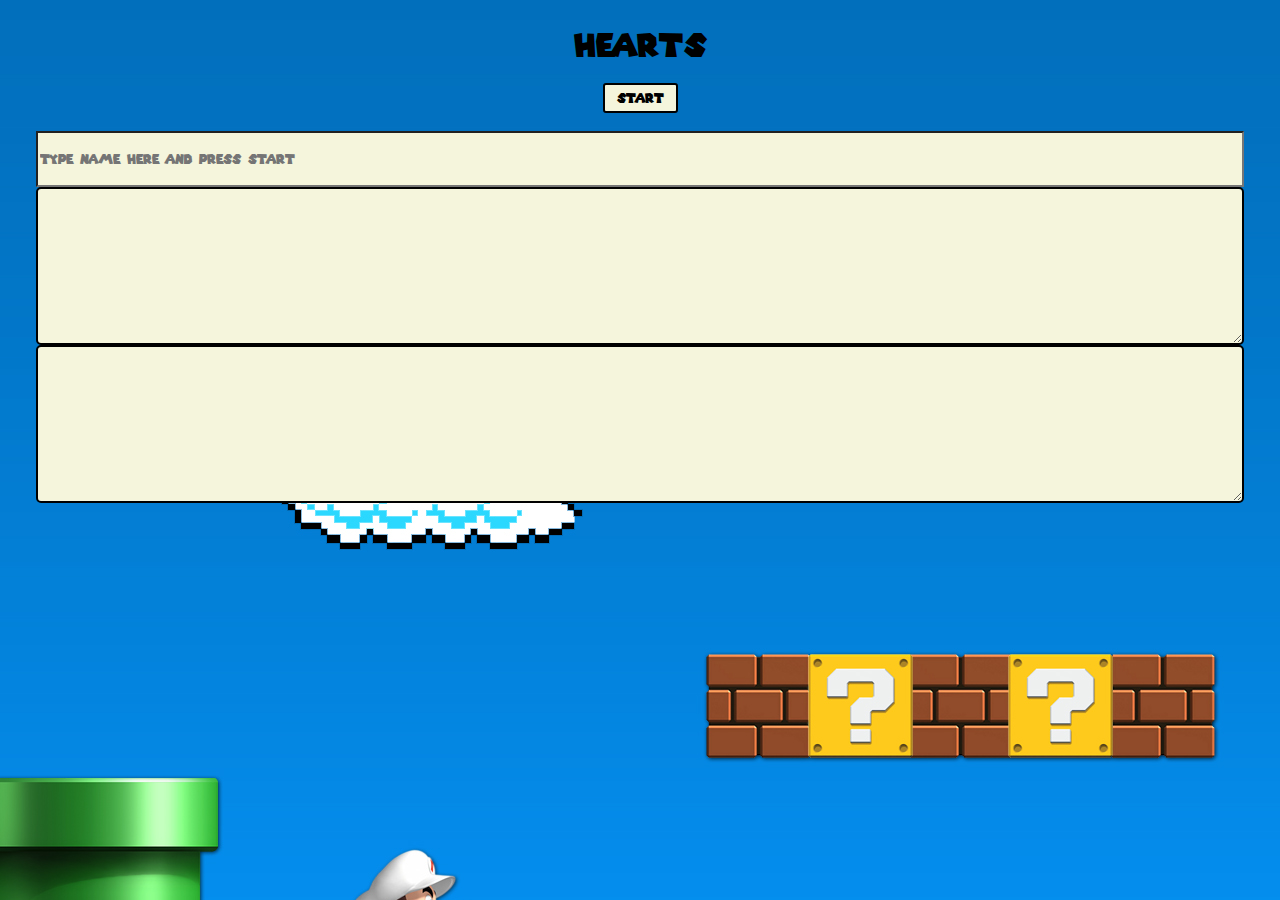
<file: index.html>
<!DOCTYPE html>

<html>
    <head>
        <title>A03: Hearts</title>
        <link rel="stylesheet" type="text/css" href="style.css">
        <script type="module" src="./hearts.js"></script>
    </head>
    <body>
        <div id="main"></div>
    </body>
    
</html>
</file>
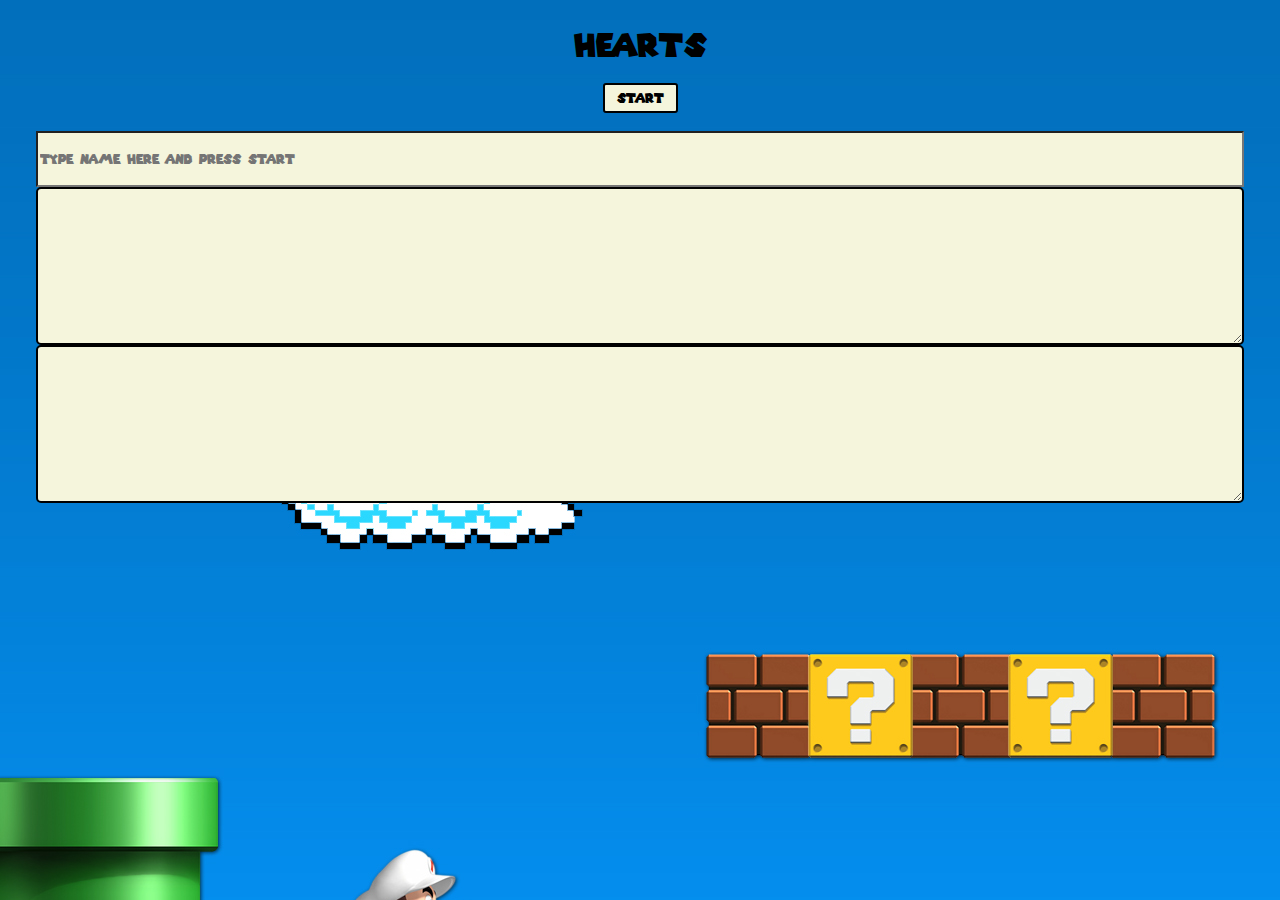
<file: a03-game-of-hearts-ksugg38/hearts.html>
<!DOCTYPE html>

<html>
    <head>
        <title>A03: Hearts</title>
        <link rel="stylesheet" type="text/css" href="style.css">
        <script type="module" src="./hearts.js"></script>
    </head>
    <body>
        <div id="main"></div>
    </body>
    
</html>
</file>
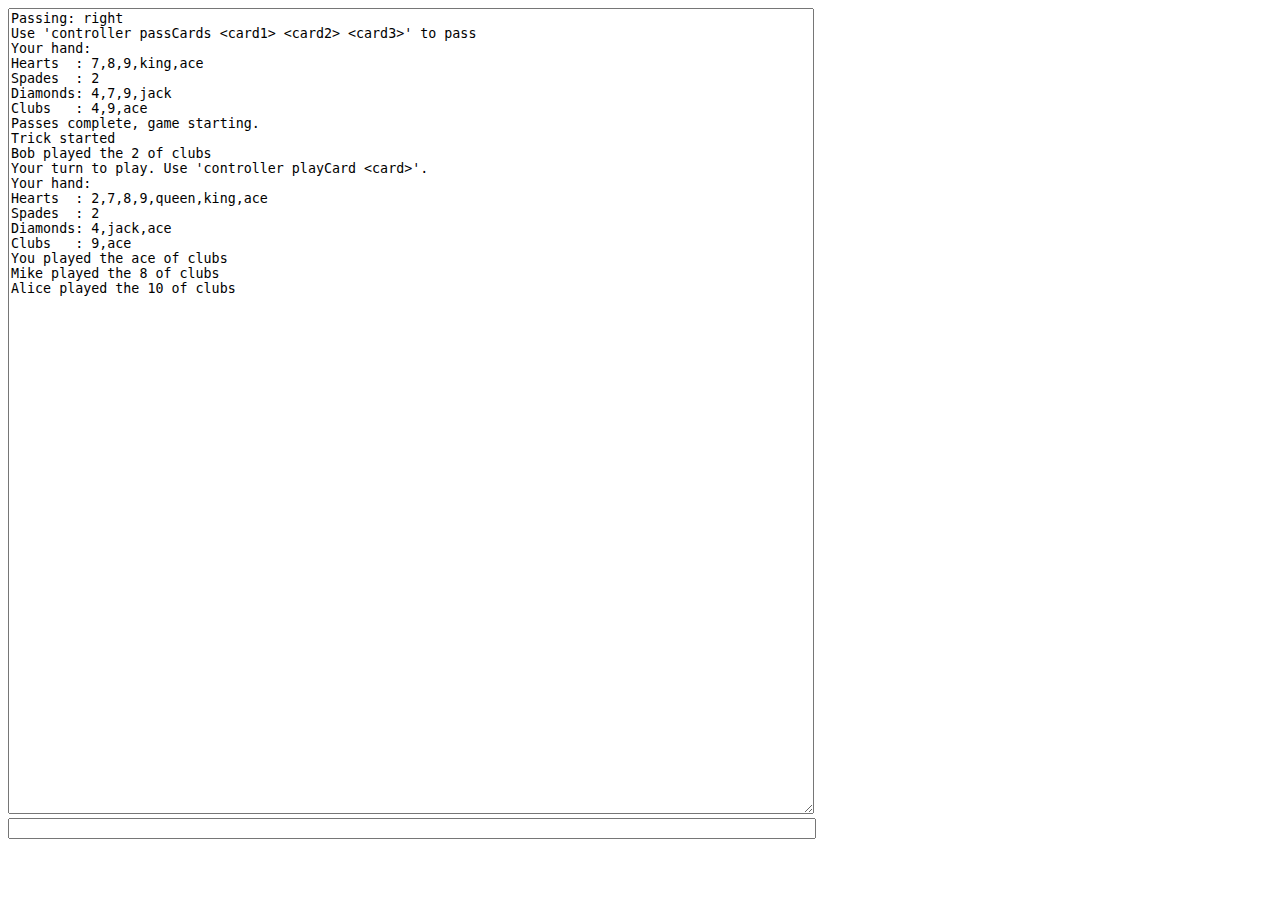
<file: a03-game-of-hearts-ksugg38/hearts_cli.html>
<!DOCTYPE html>

<html>
    <head>
        <title>A03: Hearts</title>
        <script type="module" src="./hearts_cli.js"></script>
    </head>
    <body>
        <div id="main"></div>
    </body>
    
</html>
</file>
<file: style.css>
body {
    display:flex;
    flex-direction: column;
    align-items: center;
    background-color: rgb(15, 161, 15);
    background-image: url("background2.jpeg");
    background-size: auto;
}


#main{
    display:flex;
    flex-direction: column;
    align-items:center;
}

.scoreboard{
    font-family: 'supermario';
    background-color: beige;
    border: 2px solid black;
    border-radius: 5px;
    font-size: 20px;
}

.out_ta{
    font-family: 'supermario';
    font-size: 20px;
    background-color: beige;
    border: 2px solid black;
    border-radius: 5px;

}

.start_button{
    border: 2px solid black;
    border-radius: 3px;
    font-family: 'supermario';
    background-color: beige;

}

#input{
    background-color: beige;
}

#title{
    font-family: 'supermario';

}

@font-face {
    font-family: 'supermario';
    src: url("SuperMario256.ttf") format('woff');
         
    font-weight: normal;
    font-style: normal;
}
</file>
<file: a03-game-of-hearts-ksugg38/style.css>
body {
    display:flex;
    flex-direction: column;
    align-items: center;
    background-color: rgb(15, 161, 15);
    background-image: url("background2.jpeg");
    background-size: auto;
}


#main{
    display:flex;
    flex-direction: column;
    align-items:center;
}

.scoreboard{
    font-family: 'supermario';
    background-color: beige;
    border: 2px solid black;
    border-radius: 5px;
    font-size: 20px;
}

.out_ta{
    font-family: 'supermario';
    font-size: 20px;
    background-color: beige;
    border: 2px solid black;
    border-radius: 5px;

}

.start_button{
    border: 2px solid black;
    border-radius: 3px;
    font-family: 'supermario';
    background-color: beige;

}

#input{
    background-color: beige;
}

#title{
    font-family: 'supermario';

}

@font-face {
    font-family: 'supermario';
    src: url("SuperMario256.ttf") format('woff');
         
    font-weight: normal;
    font-style: normal;
}
</file>
